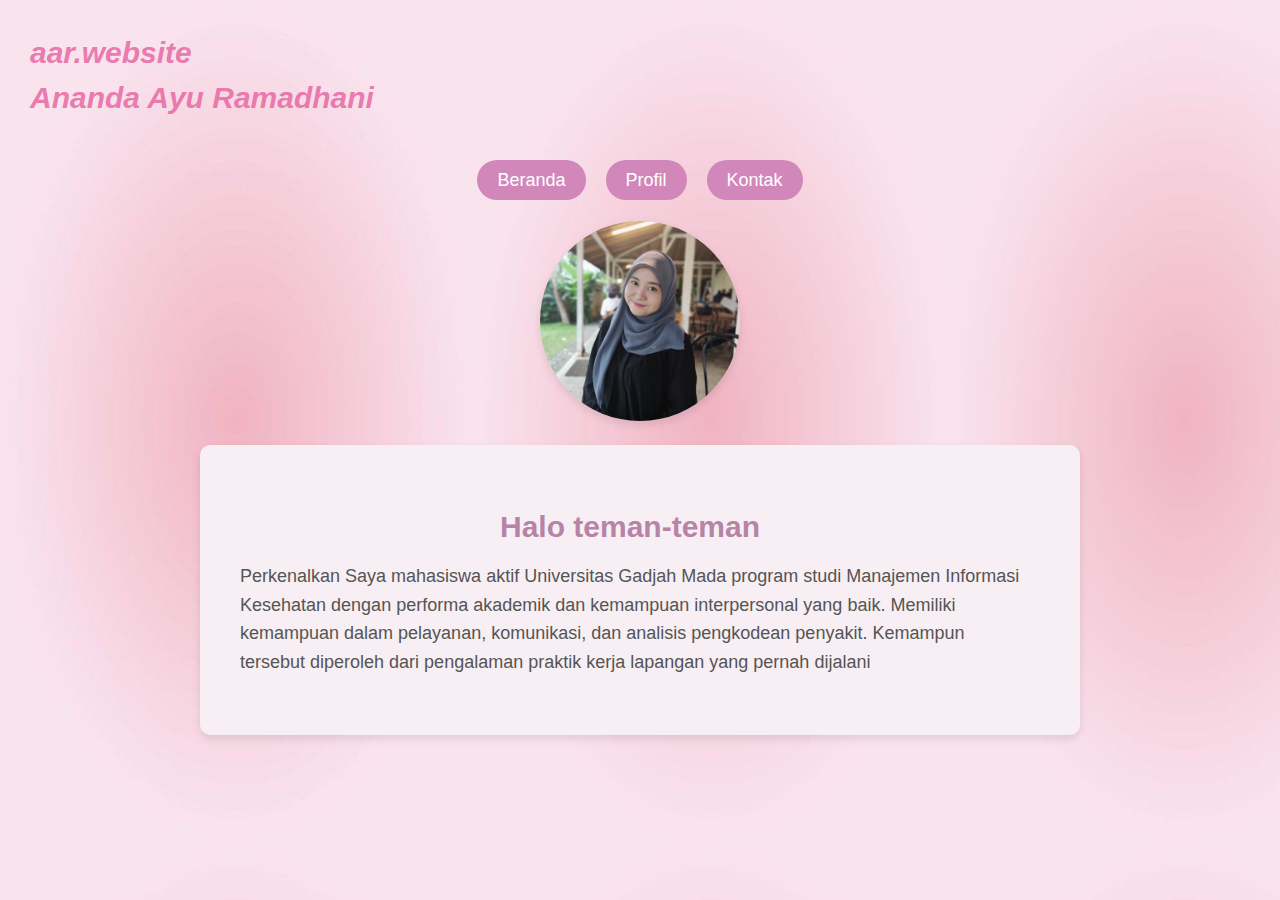
<file: index.html>
<!DOCTYPE html>
<html lang="en">
<head>
  <meta charset="UTF-8">
  <meta name="viewport" content="width=device-width, initial-scale=1.0">
  <title>Ananda Ayu</title>
  <link rel="stylesheet" href="css/styleindex.css">
</head>
<body>
  <header>
    <div class="header-content">
      <h1>aar.website
        <br>Ananda Ayu Ramadhani</h1>
    </div>
  </header>

  <nav>
    <ul>
        <li><a href="index.html"> Beranda </a></li>
        <li><a href="profil.html">Profil</a></li>
        <li><a href="kontak.html">Kontak</a></li>
    </ul>
  </nav>


<div class="image-container">
  <img src="foto non formal.jpg" alt="Ananda Ayu" />
</div>

  <section class="container">
    <div class="text-content">
    <h2>Halo teman-teman</h2>
    <p> Perkenalkan  Saya mahasiswa aktif Universitas Gadjah Mada program studi Manajemen Informasi Kesehatan dengan
        performa akademik dan kemampuan interpersonal yang baik. Memiliki kemampuan dalam pelayanan,
        komunikasi, dan analisis pengkodean penyakit. Kemampun tersebut diperoleh dari pengalaman praktik kerja
        lapangan yang pernah dijalani </p>
    </div>
    
</section>

  </body>
</html>
</file>
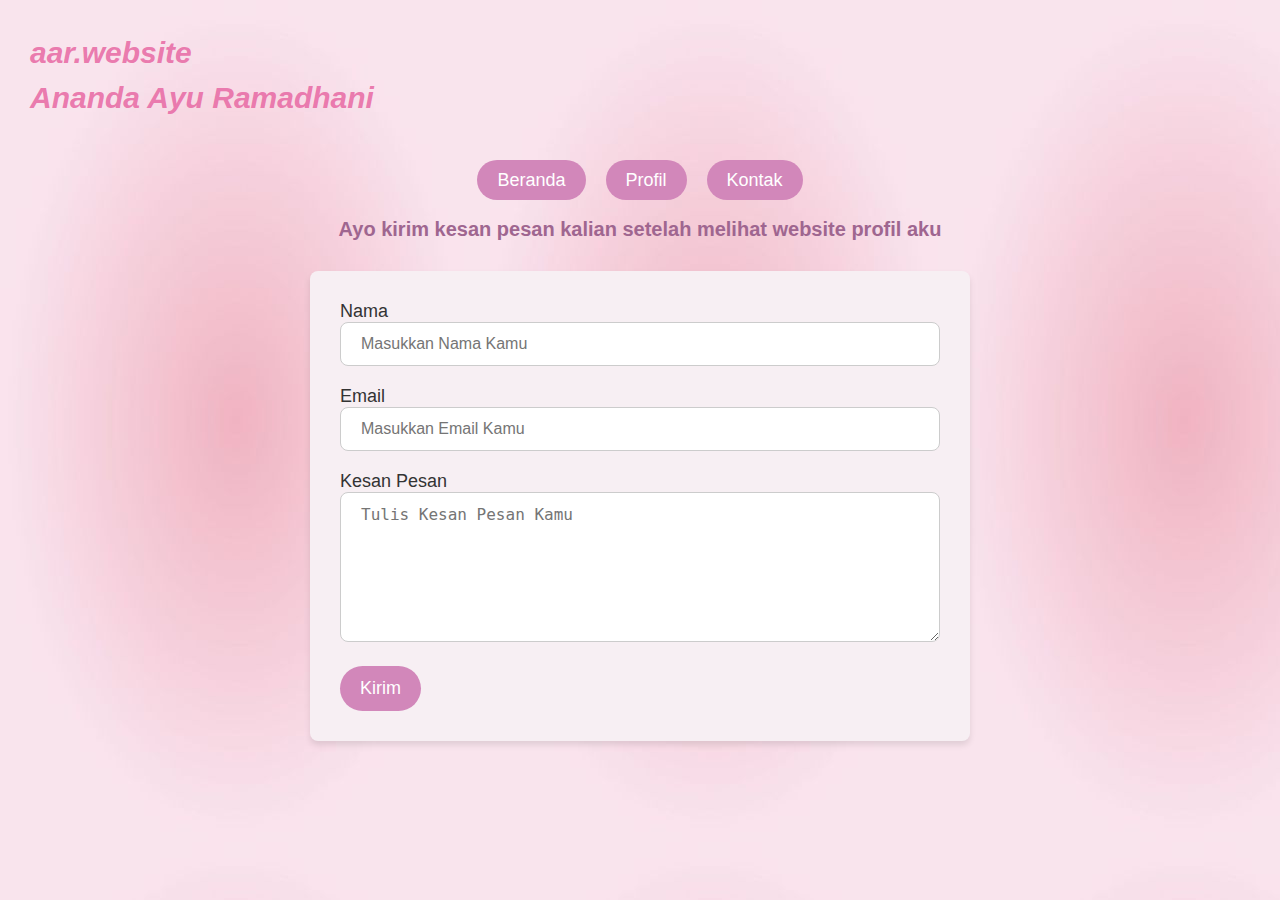
<file: kontak.html>
<!DOCTYPE html>
<html lang="en">
<head>
  <meta charset="UTF-8">
  <meta name="viewport" content="width=device-width, initial-scale=1.0">
  <title>Ananda Ayu</title>
  <link rel="stylesheet" href="css/stylekontak.css">
</head>
<body>

  <header>
    <h1>aar.website
      <br>Ananda Ayu Ramadhani</h1>
  </header>
  <nav>
    <ul>
        <li><a href="index.html"> Beranda </a></li>
        <li><a href="profil.html">Profil</a></li>
        <li><a href="kontak.html">Kontak</a></li>
    </ul>
  </nav>

  <h2> Ayo kirim kesan pesan kalian setelah melihat website profil aku</h2>

  <form  >
      <div style="margin-bottom: 20px;">
        <label for="Nama">Nama</label>
        <input type="text" id="nama" name="nama" placeholder="Masukkan Nama Kamu">
      </div>

      <div style="margin-bottom: 20px;">
        <label for="email">Email</label>
        <input type="email" id="email" name="email" placeholder="Masukkan Email Kamu">
      </div>

      <div style="margin-bottom: 20px;">
        <label for="Kesan  Pesan">Kesan Pesan</label>
        <textarea id="Kesan Pesan" name="Kesan Pesan" placeholder="Tulis Kesan Pesan Kamu"></textarea>
      </div>

      <button type="Kirim">Kirim</button>
    </form>
  </section>
</file>
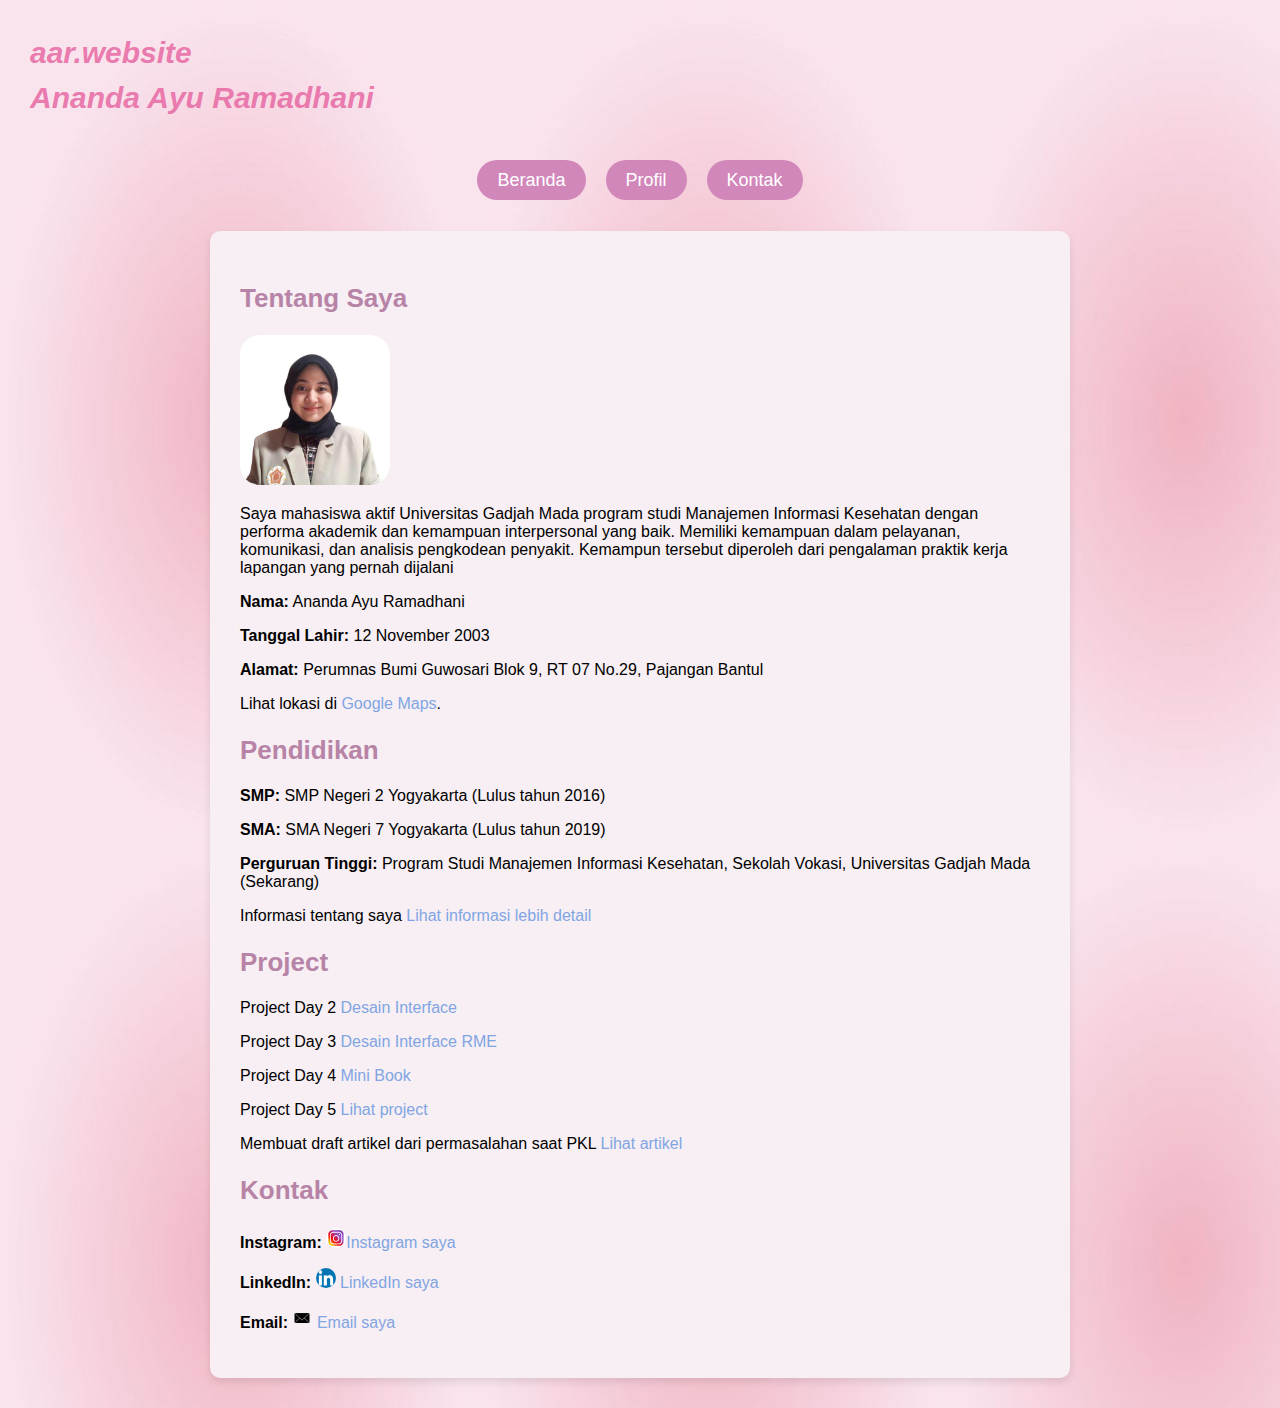
<file: profil.html>
<!DOCTYPE html>
<html lang="en">
<head>
  <meta charset="UTF-8">
  <meta name="viewport" content="width=device-width, initial-scale=1.0">
  <title>Ananda Ayu</title>
  <link rel="stylesheet" href="css/styleprofil.css">
</head>
<body>
  <header>
    <h1>aar.website
      <br>Ananda Ayu Ramadhani</h1>
  </header>
  <nav>
    <ul>
        <li><a href="index.html"> Beranda </a></li>
        <li><a href="profil.html">Profil</a></li>
        <li><a href="kontak.html">Kontak</a></li>
    </ul>
  </nav>

  <div class="container">
    <div class="section">
      <h2>Tentang Saya</h2>
      <img src="fotonanda.jpg" width="150" height="150" alt="Foto Ananda Ayu">
      <p> Saya mahasiswa aktif Universitas Gadjah Mada program studi Manajemen Informasi Kesehatan dengan
      performa akademik dan kemampuan interpersonal yang baik. Memiliki kemampuan dalam pelayanan,
      komunikasi, dan analisis pengkodean penyakit. Kemampun tersebut diperoleh dari pengalaman praktik kerja
      lapangan yang pernah dijalani </p>
      <p><strong>Nama:</strong> Ananda Ayu Ramadhani</p>
      <p><strong>Tanggal Lahir:</strong> 12 November 2003</p>
      <p><strong>Alamat:</strong> Perumnas Bumi Guwosari Blok 9, RT 07 No.29, Pajangan Bantul</p>
      <p>Lihat lokasi di <a href="https://maps.app.goo.gl/pB54KNkqiP6iBySs5" target="_blank">Google Maps</a>.</p>
    </div>
    

    <div class="section">
      <h2>Pendidikan</h2>
      <p><strong>SMP:</strong> SMP Negeri 2 Yogyakarta (Lulus tahun 2016)</p>
      <p><strong>SMA:</strong> SMA Negeri 7 Yogyakarta (Lulus tahun 2019)</p>
      <p><strong>Perguruan Tinggi:</strong> Program Studi Manajemen Informasi Kesehatan, Sekolah Vokasi, Universitas Gadjah Mada (Sekarang)</p>
      <p>Informasi tentang saya <a href="https://drive.google.com/drive/folders/10iq6oKvALA1M-2bMnTUgnEQzIMeY8fJH?usp=sharing" target="_blank">Lihat informasi lebih detail</a></p>
    </div>

    <div class="section">
      <h2>Project</h2>
      <p>Project Day 2 <a href="https://www.figma.com/design/03zVlSyKIN8aEpdz37udNc/OPTHASEE?node-id=0-1&p=f" target="_blank"> Desain Interface</a></p>
      <p>Project Day 3 <a href="https://www.figma.com/design/ae4ylPIKWPvmVZEz1jGSmi/project-day-3?node-id=0-1" target="_blank"> Desain Interface RME </a></p>
      <P>Project Day 4 <a href="https://drive.google.com/file/d/1i4ggpRMucpgRch6wcPqPf5Zq0nEcp9zk/view" target="_blank"> Mini Book</a></P>
      <p>Project Day 5</i> <a href="https://www.figma.com/design/5Fvpj9POBv9wiYPkVOdvw2/HIV-IC?node-id=0-1&p=f" target="_blank">Lihat project</a></p>
      <p>Membuat draft artikel dari permasalahan saat PKL <a href="Artikel.pdf" target="_blank">Lihat artikel</a></p>
    </div>

    <div class="section">
      <h2>Kontak</h2>
      <p><strong>Instagram:</strong> <a href="https://www.instagram.com/aar.ananda" target="_blank"><img src="instagram.jpg" width="20" height="20" alt="Instagram">Instagram saya</a></p>
      <p><strong> LinkedIn: </strong> <a href="https://www.linkedin.com/public-profile/settings?trk=d_flagship3_profile_self_view_public_profile" target="_blank"> <img src="linkedin.png"  width="20" height="20" alt="LinkedIn" > LinkedIn saya </a></p>
      <P><strong>Email:</strong> <a href="mailto: anandaayur12@gmail.com"> <img src="email.png" width="20" height="20" alt="Email"> Email saya </a></P>
    </div>
</body>
</html>
</file>
<file: css/styleindex.css>
body {
  font-family: 'Arial', sans-serif;
  background-color: #ffffff;
  margin: 0;
  padding: 0;
  background-image: url('cobalatber.jpg');
  
}

header {
  color: rgba(232, 109, 166, 0.902);
  padding: 30px;
  text-align: left;
}
header h1 {
  font-size: 30px;
  margin: 10 0;
  line-height: 1.5;
  font-style:oblique;
}

h1 {
  margin: 0;
  font-size: 30px;
  margin-left: 0px;
  }

  

nav {
  text-align: right; /* Pusatkan navigasi */
  padding: 0;
  margin-top: 10px;
}

nav ul {
  list-style-type: none;
  margin: 0;
  padding: 0;
  display: flex;
  justify-content: center; /* Pusatkan item di dalam navigasi */
  flex-wrap: wrap; /* Agar item turun ke bawah jika tidak cukup lebar */
}

nav ul li {
  margin: 10px; /* Berikan margin agar tidak terlalu rapat */
}

nav ul li a {
  color: #fff;
  text-decoration: none;
  font-size: 18px;
  padding: 10px 20px;
  background-color: #d287ba;
  border-radius: 50px;
  transition: background-color 0.3s ease, transform 0.3s ease;
}

nav ul li a:hover {
  background-color: #9f6690;
  transform: scale(1.1);
  text-decoration: underline;
}

@media (max-width: 768px) {
  nav ul {
    flex-direction: column; /* Jadikan daftar menu vertikal */
    align-items: center; /* Pusatkan item */
  }

  nav ul li {
    margin-bottom: 10px; /* Beri jarak antar item */
  }
}

.container {
  display: flex; /* Enable flexbox */
  align-items: center; /* Vertically center the content */
  justify-content: center; /* Center the content horizontally */
  padding: 40px;
  background-color: #f7eff3;
  margin: 20px auto;
  max-width: 800px;
  border-radius: 10px;
  box-shadow: 0 4px 8px rgba(0, 0, 0, 0.1);
}

.text-content {
  flex: 1; /* Let text take available space */
  padding-right: 20px; /* Add some space between text and image */
}

.text-content h2 {
  font-size: 30px;
  margin-bottom: 10px;
  color: #b784a7;
  text-align: center;
}

.text-content p {
  font-size: 18px;
  line-height: 1.6;
  color: #555;
}

.image-container {
  text-align: center;
  margin-top: 20px;
}

.image-container img {
  width: 200px;
  height: 200px;
  border-radius: 50%; /* Make the image circular */
  object-fit: cover; /* Ensure the image covers the circle completely */
  box-shadow: 0 4px 8px rgba(0, 0, 0, 0.1);
}
</file>
<file: css/stylekontak.css>
body {
    font-family: 'Arial', sans-serif;
    background-color: #ffffff;
    margin: 0;
    padding: 0;
    background-image: url('cobalatber.jpg');
    
  }
  
  header {
    background-size: cover;
    background-position: center;
    color: rgba(232, 109, 166, 0.902);
    padding: 30px;
    text-align: left;
  }
  header h1 {
    font-size: 30px;
    margin: 10 0;
    line-height: 1.5;
    font-style:oblique;
  }

  h1 {
    margin: 0;
    font-size: 30px;
    margin-left: 0px;
  }

  
  nav {
    text-align: right; /* Pusatkan navigasi */
    padding: 0;
    margin-top: 10px;
  }
  
  nav ul {
    list-style-type: none;
    margin: 0;
    padding: 0;
    display: flex;
    justify-content: center; /* Pusatkan item di dalam navigasi */
    flex-wrap: wrap; /* Agar item turun ke bawah jika tidak cukup lebar */
  }
  
  nav ul li {
    margin: 10px; /* Berikan margin agar tidak terlalu rapat */
  }
  
  nav ul li a {
    color: #fff;
    text-decoration: none;
    font-size: 18px;
    padding: 10px 20px;
    background-color: #d287ba;
    border-radius: 50px;
    transition: background-color 0.3s ease, transform 0.3s ease;
  }
  
  nav ul li a:hover {
    background-color: #9f6690;
    transform: scale(1.1);
    text-decoration: underline;
  }
  
  @media (max-width: 768px) {
    nav ul {
      flex-direction: column; /* Jadikan daftar menu vertikal */
      align-items: center; /* Pusatkan item */
    }
  
    nav ul li {
      margin-bottom: 10px; /* Beri jarak antar item */
    }
  }

h2 {
  text-align: center;
  font-size: 20px;
  color: #9f6690;
}
form {
  max-width: 600px; 
  margin: 30px auto; 
  padding: 30px; 
  background-color: #f7eff3; 
  border-radius: 8px; 
  box-shadow: 0 4px 6px rgba(0,0,0,0.1);
}

label {
    font-size: 18px; 
    color: #333;
}

input {
    width: 100%; 
    padding: 12px 20px; 
    font-size: 16px; 
    border: 1px 
    solid #ccc; 
    border-radius: 8px; 
    box-sizing: border-box;
}

textarea {
    width: 100%; 
    padding: 12px 20px; 
    font-size: 16px; 
    border: 1px solid #ccc; 
    border-radius: 8px; 
    box-sizing: border-box; 
    height: 150px;
}

button {
  padding: 12px 20px;
  background-color: #d287ba; 
  color: white; 
  font-size: 
  18px; 
  border-radius: 50px; 
  border: none; 
  cursor: pointer; 
  transition: background-color 0.3s ease, 
  transform 0.3s ease;
}
  button:hover {
    background-color: #9f6690;
    transform: scale(1.1);
  }
</file>
<file: css/styleprofil.css>
body {
  font-family: 'Arial', sans-serif;
  background-color: #ffffff;
  padding: 0;
  margin: 0;
  background-image: url('cobalatber.jpg');
  
}

header {
  color: rgba(232, 109, 166, 0.902);
  padding: 30px;
  text-align: left;
}
header h1 {
  font-size: 30px;
  margin: 10 0;
  line-height: 1.5;
  font-style:oblique;
}

h1 {
  margin: 0;
  font-size: 30px;
  margin-left: 0px;
}

h2 {
  color: #b784a7;
  font-size: 26px;
}

img {
  border-radius: 20px;
}

.container {
  align-items: center; /* Vertically center the content */
  justify-content: center; /* Center the content horizontally */
  padding: 30px;
  background-color: #f7eff3;
  margin: 30px auto;
  max-width: 800px;
  border-radius: 10px;
  box-shadow: 0 4px 8px rgba(0, 0, 0, 0.1);
}

a {
  color: #81a5e3;
  text-decoration: none;
}

a:hover {
  text-decoration: underline;
}

nav {
  text-align: right; /* Pusatkan navigasi */
  padding: 0;
  margin-top: 10px;
}

nav ul {
  list-style-type: none;
  margin: 0;
  padding: 0;
  display: flex;
  justify-content: center; /* Pusatkan item di dalam navigasi */
  flex-wrap: wrap; /* Agar item turun ke bawah jika tidak cukup lebar */
}

nav ul li {
  margin: 10px; /* Berikan margin agar tidak terlalu rapat */
}

nav ul li a {
  color: #fff;
  text-decoration: none;
  font-size: 18px;
  padding: 10px 20px;
  background-color: #d287ba;
  border-radius: 50px;
  transition: background-color 0.3s ease, transform 0.3s ease;
}

nav ul li a:hover {
  background-color: #9f6690;
  transform: scale(1.1);
  text-decoration: underline;
}

@media (max-width: 768px) {
  nav ul {
    flex-direction: column; /* Jadikan daftar menu vertikal */
    align-items: center;/* Pusatkan item */
  }

  nav ul li {
    margin-bottom: 10px; /* Beri jarak antar item */
  }
}
</file>
